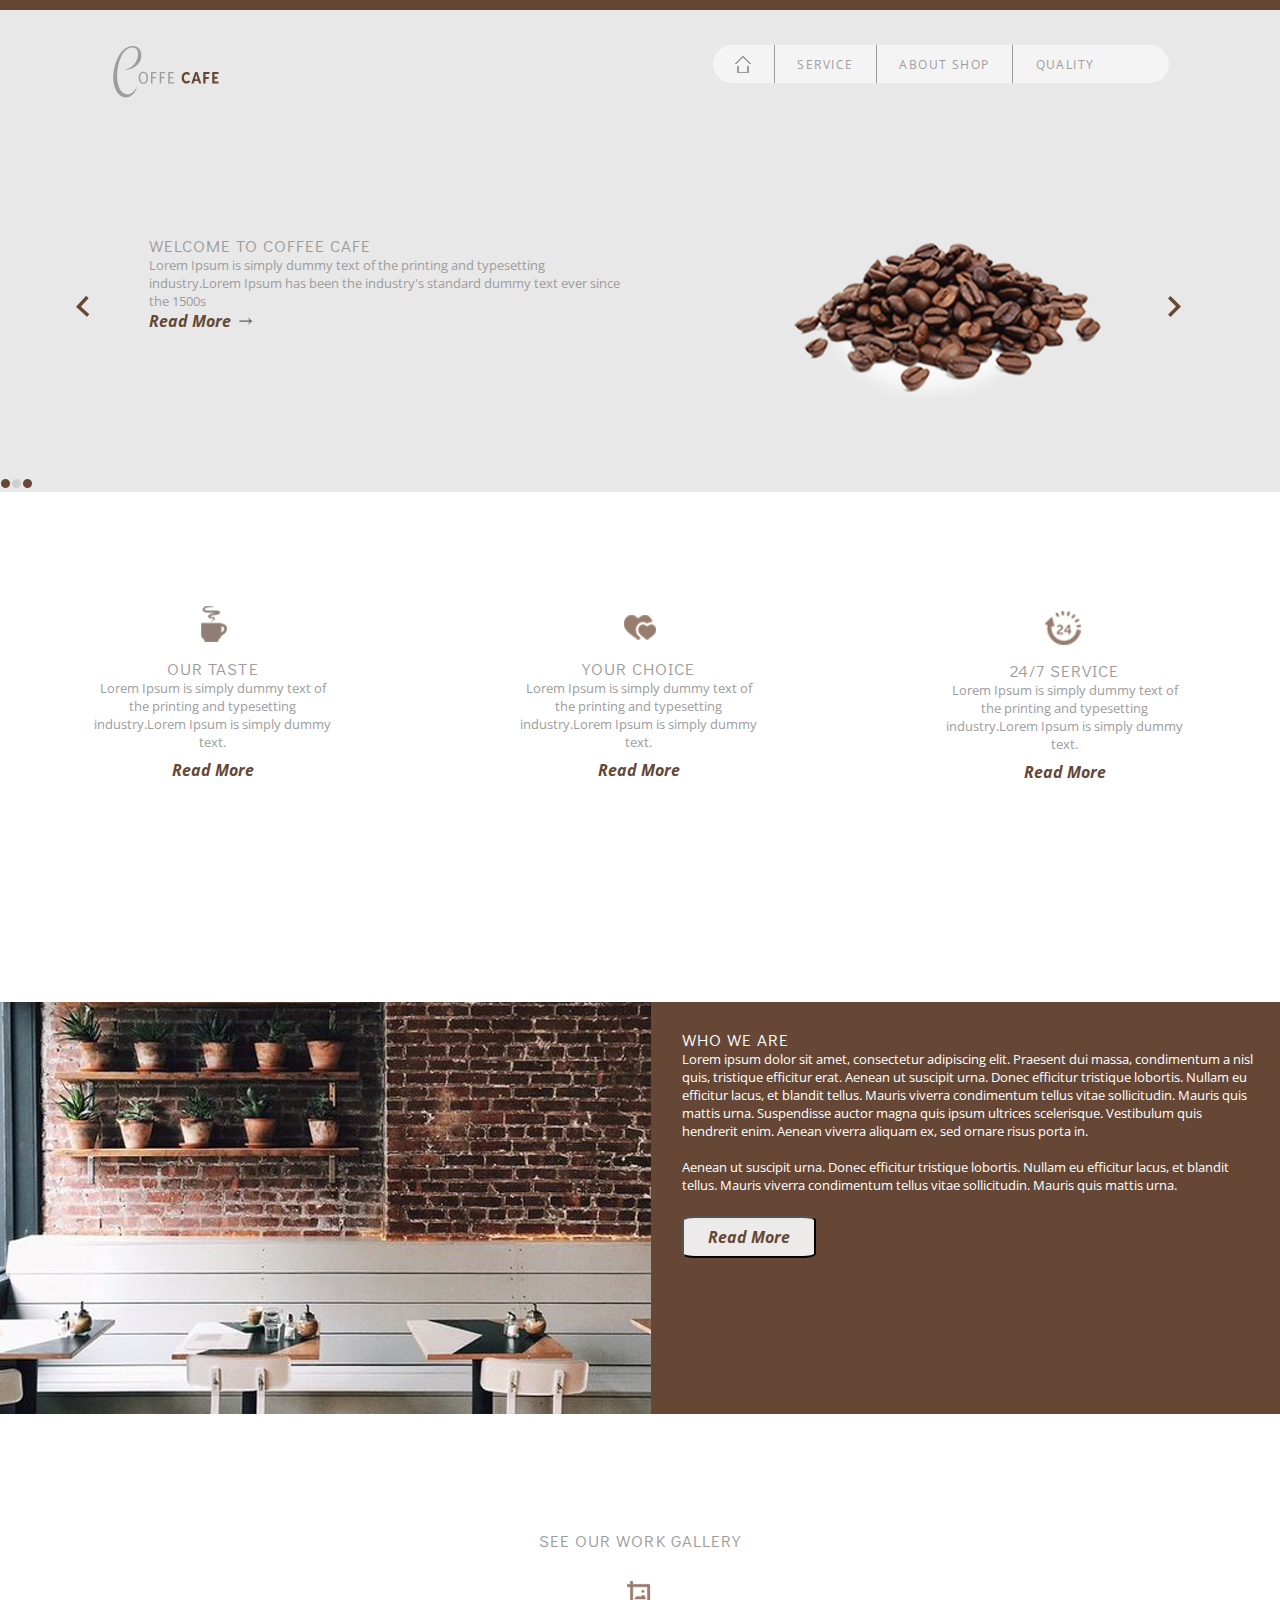
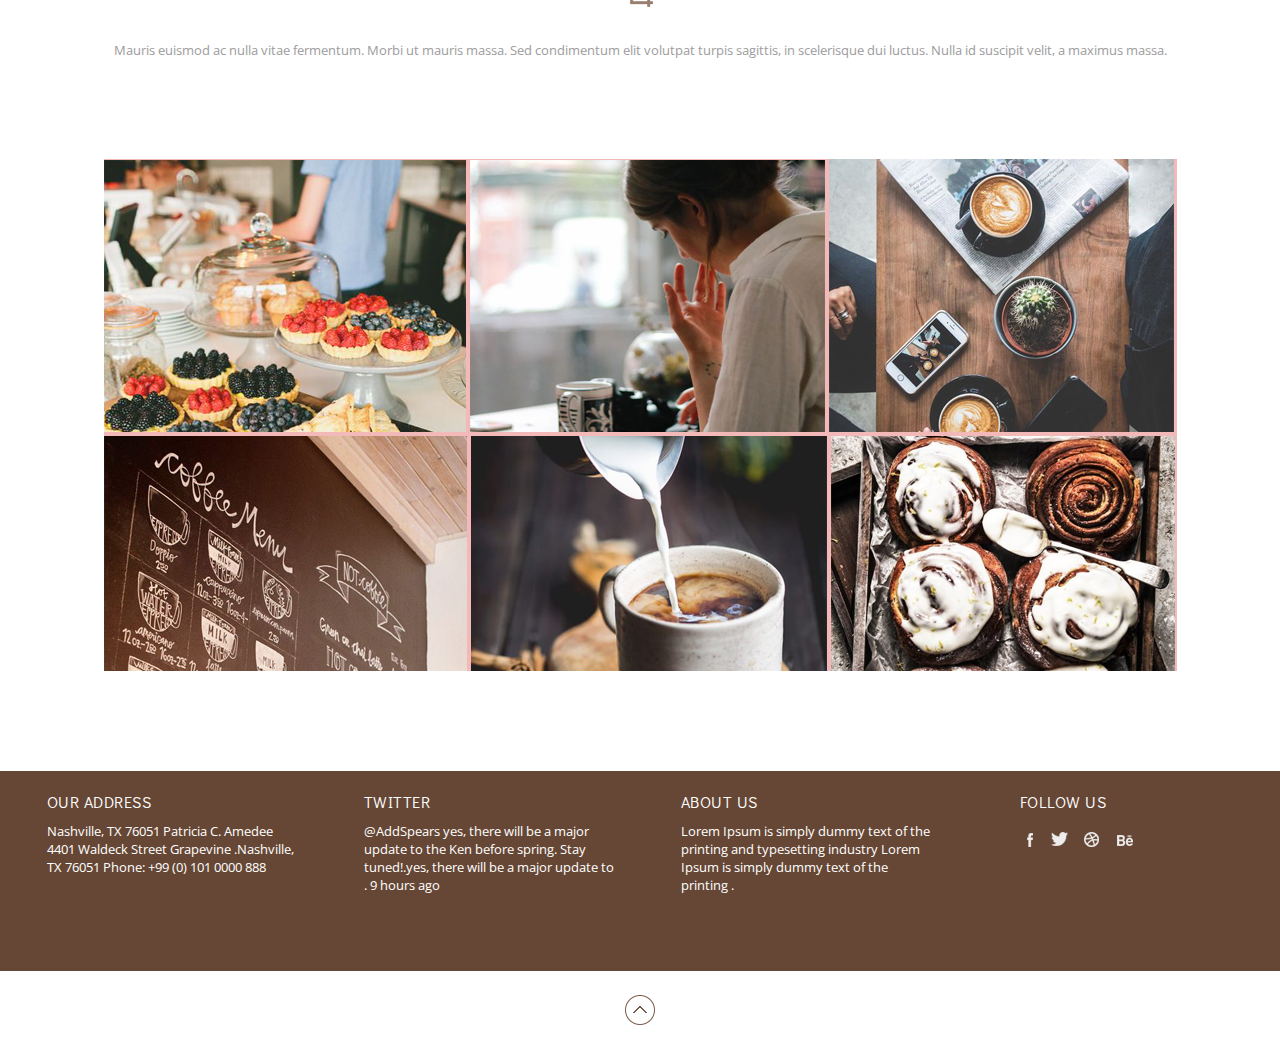
<file: elastic-layout/coffeeshop/index.html>
<!DOCTYPE html>
<html lang="en">
   <head>
     <meta charset="utf-8">
     <meta name="cetav" content="coffeshop">
     <title>Coffe Cafe</title>
     <link rel="stylesheet" type="text/css" href="css/style.css">
     <link href="https://fonts.googleapis.com/css?family=Didact+Gothic|Open+Sans+Condensed:300" rel="stylesheet">
   </head>
   <body>
    <div class="header">
        <div class="wrapper-head">
            <!--Logo-->
            <img src="img/coffeeshopLogo.png" class="img-logo">

            <!--Navegation of the site-->
            <ul class="nav">
                <li><a href=""><img src="img/homeicon.png"></a></li>
                <li><a href="">SERVICE</a></li>
                <li><a href="">ABOUT SHOP</a></li>
                <li><a href="">QUALITY</a></li>
                <li><a href="">CONTACT US</a></li>
            </ul>
        </div>
        
        <!--Slider info about coffe shop-->
        <div class="slider">

            <!--Info about the first slider-->
            <div class="info-slider">
                <h2>WELCOME TO COFFEE CAFE</h2>
                <p>Lorem Ipsum is simply dummy text of the printing and typesetting industry.Lorem Ipsum has been the industry's standard dummy text ever since the 1500s</p>
                <a href="">Read More</a> <!--<button class="button-slider">Read More</button>-->
            </div>

            <!--Photo about the info of teh slider-->
            <div class="img-slider">
                <img src="img/coffee.png">
            </div>

            <!--Arrows-->
            <a href="" id="right"><img src="img/flechader.png"></a>
            <a href="" id="left"><img src="img/flechaizq.png"></a>
            <!--Figure of the slider-->
            <img src="img/ellipseicon.png" class="ellipse">
       </div>
     </div>

     <!--Services of the site-->
    <div class="services">

        <div class="our-serv">
            <img src="img/coffeeicon.png">
            <h2>OUR TASTE</h2>
            <p>Lorem Ipsum is simply dummy text of the printing and typesetting industry.Lorem        
            Ipsum is simply dummy text.</p>
            <a href="" class="a-srv">Read More</a>
        </div>

        <div class="our-serv"> 
            <img src="img/hearticon.png">
            <h2>YOUR CHOICE</h2>
            <p>Lorem Ipsum is simply dummy text of the printing and typesetting industry.Lorem        
          Ipsum is simply dummy text.</p>
            <a href="" class="a-srv">Read More</a>
        </div>

        <div class="our-serv">
            <img src="img/servericon.png">
            <h2>24/7 SERVICE</h2>
            <p>Lorem Ipsum is simply dummy text of the printing and typesetting industry.Lorem        
            Ipsum is simply dummy text.</p>
            <a href="" class="a-srv">Read More</a>
        </div>
    </div>

    <!--About the Stor-->
    <div class="about-us">

        <!--Img of the place-->
        <div class="img-us"><img src="img/gallery/aboutus.jpg"></div>

        <!--Info about who we are-->
        <div class="we-are">
            <h2>WHO WE ARE</h2>
            <p>Lorem ipsum dolor sit amet, consectetur adipiscing elit. Praesent dui massa, condimentum a nisl quis, tristique efficitur erat. Aenean ut suscipit urna. Donec efficitur tristique lobortis. Nullam eu efficitur lacus, et blandit tellus. Mauris viverra condimentum tellus vitae sollicitudin. Mauris quis mattis urna. Suspendisse auctor magna quis ipsum ultrices scelerisque. Vestibulum quis hendrerit enim. Aenean viverra aliquam ex, sed ornare risus porta in.</p><br>    
            <p>Aenean ut suscipit urna. Donec efficitur tristique lobortis. Nullam eu efficitur lacus, et blandit tellus. Mauris viverra condimentum tellus vitae sollicitudin. Mauris quis mattis urna. </p>
            <button class="btn-our">Read More</button></a>
        </div>
    </div>

    <!--Gallery of the site (6 Images)-->
    <div class="gallery">

        <!--General Info-->
        <div class="info-gallery">
            <h2>SEE OUR WORK GALLERY</h2>
            <img src="img/gallery.png">
            <p>Mauris euismod ac nulla vitae fermentum. Morbi ut mauris massa. Sed condimentum elit volutpat turpis sagittis, in scelerisque dui luctus. Nulla id suscipit velit, a maximus massa.</p>
        </div>

        <!--Images-->
        <div class="imgs-gallery">
            <a href="" class="gal-img"><img src="img/gallery/gal1.jpg" alt="img of the gallery"></a>
            <a href="" class="gal-img"><img src="img/gallery/gal2.jpg" alt="img of the gallery"></a>
            <a href="" class="gal-img"><img src="img/gallery/gal3.jpg" alt="img of the gallery"></a>
            <a href="" class="gal-img"><img src="img/gallery/gal4.jpg" alt="img of the gallery"></a>
            <a href="" class="gal-img"><img src="img/gallery/gal5.jpg" alt="img of the gallery"></a>
            <a href="" class="gal-img"><img src="img/gallery/gal6.jpg" alt="img of the gallery"></a>
        </div> 
    </div>

    <div class="footer clearFix">

        <!--Address-->
        <div class="footer-info">
            <h3>OUR ADDRESS</h3>
            <p>Nashville, TX 76051 Patricia C. Amedee 4401 
            Waldeck Street Grapevine .Nashville, TX 76051
            Phone: +99 (0) 101 0000 888</p>
        </div>

        <!--Twitter-->
        <div class="footer-info">
            <h3>TWITTER</h3>
            <p> @AddSpears  yes, there will be a major update to 
            the Ken before spring. Stay tuned!.yes, there will 
            be a major update to . 
            9 hours ago</p>
        </div>

        <!--About Us-->
        <div class="footer-info">
            <h3>ABOUT US</h3>
            <p>Lorem Ipsum is simply dummy text of 
            the printing and typesetting industry
            Lorem Ipsum is simply dummy text 
            of the printing .</p>
        </div>

        <!--Social Media info/ Icons-->
        <div class="footer-info">

            <h3>FOLLOW US</h3>

            <div class="social-icons">
                <a href=""><img src="img/social-icons/fb.png"></a></li>
                <a href=""><img src="img/social-icons/tw.png"></a></li>
                <a href=""><img src="img/social-icons/icon3.png"></a></li>
                <a href=""><img src="img/social-icons/be.png"></a></li>
            </div>

        </div>
    </div>

    <!--Sub footer for show more-->
    <div class="sub-footer">
        <a href="" ><img src="img/more.png"></a>
    </div>

   </body>
</html>
</file>
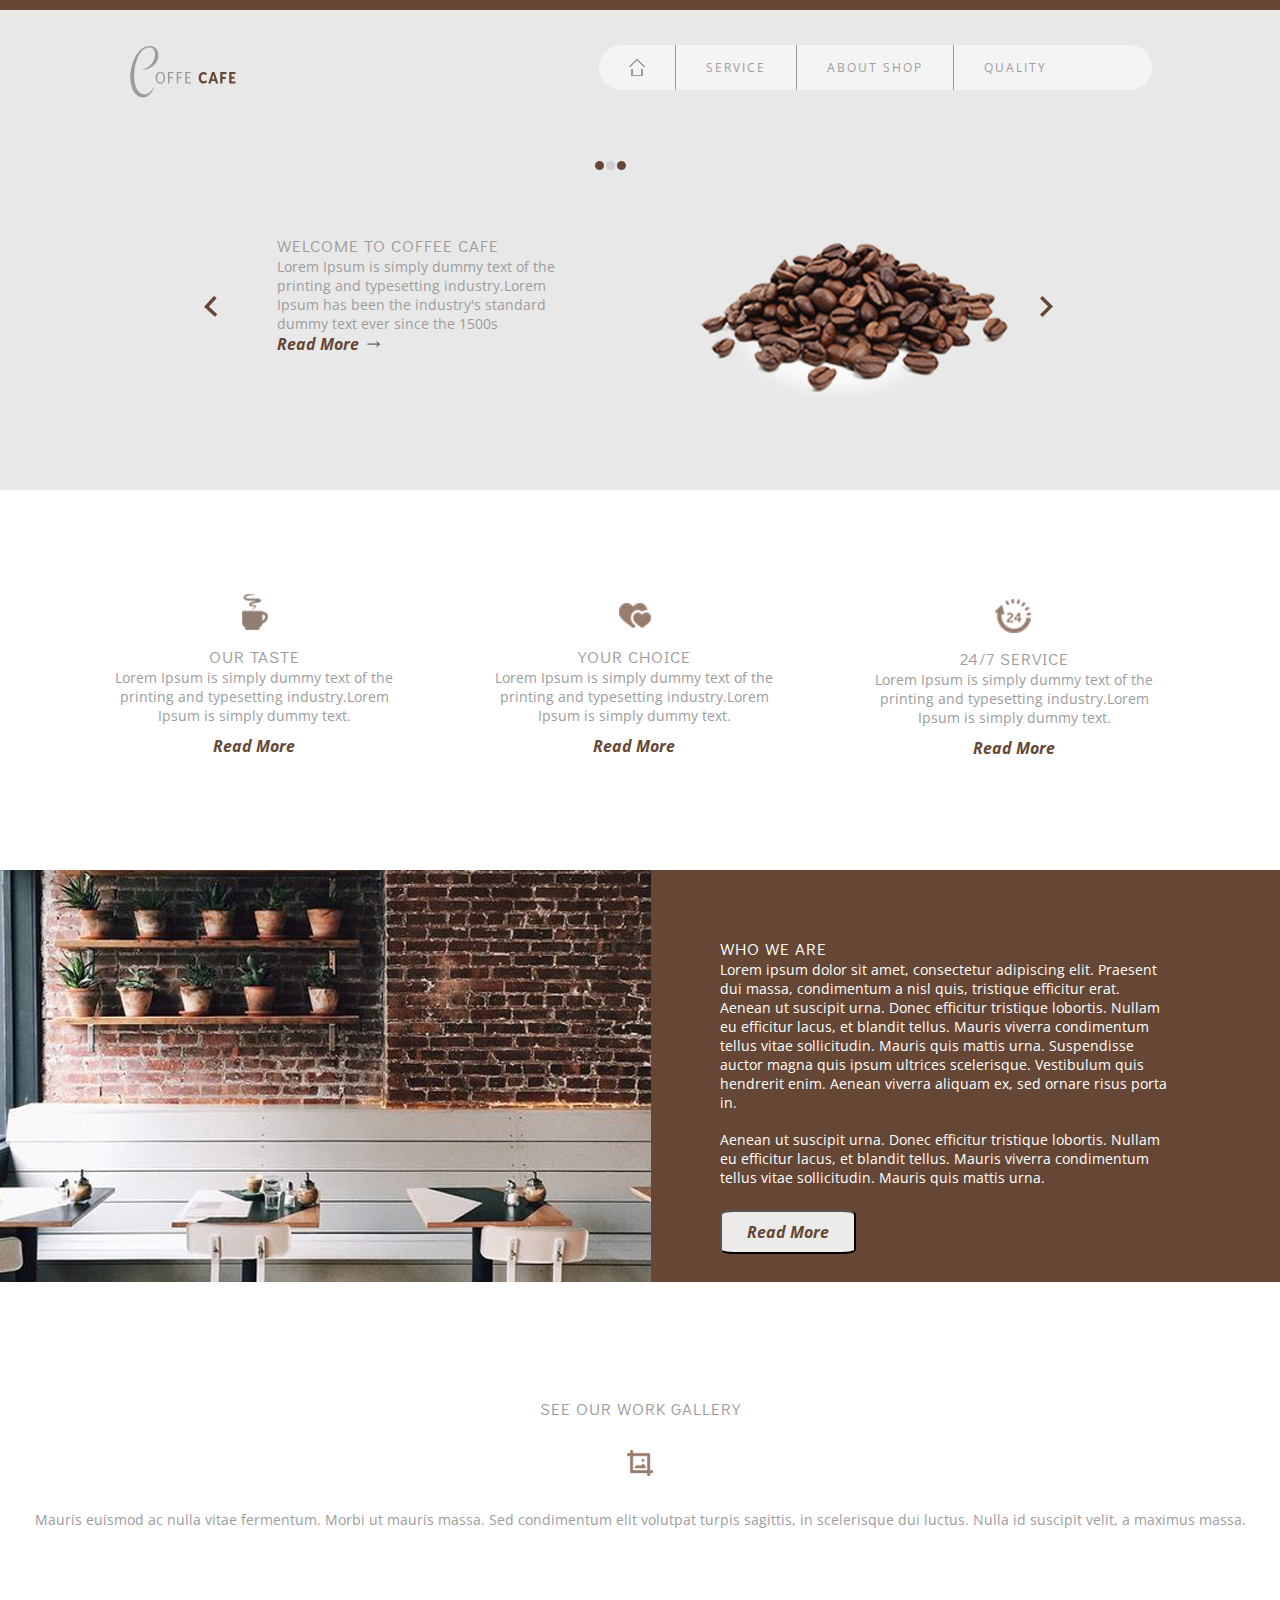
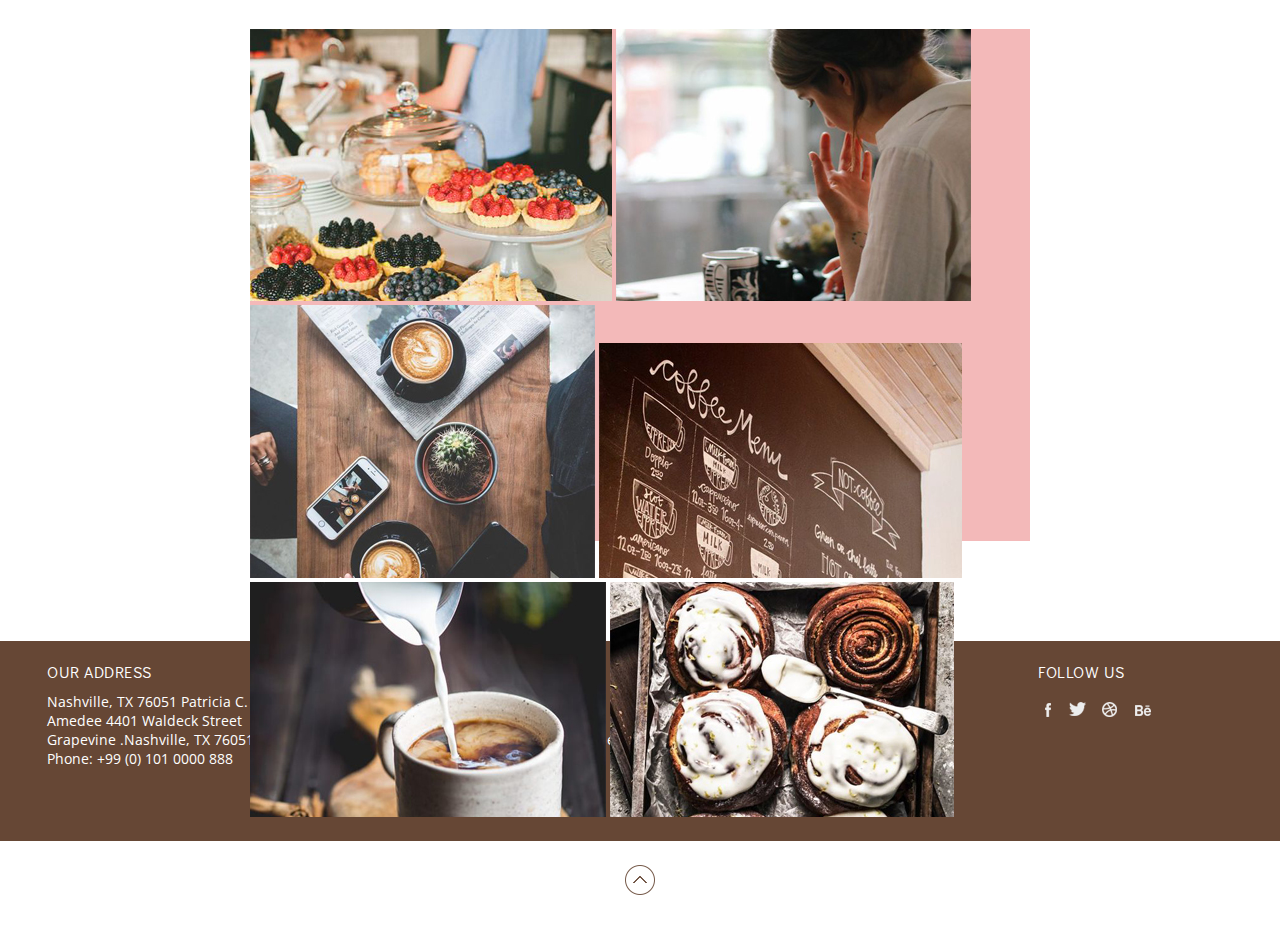
<file: fluid-layout/coffeeshop/index.html>
<!DOCTYPE html>
<html lang="en">
   <head>
     <meta charset="utf-8">
     <meta name="cetav" content="coffeshop">
     <title>Coffe Cafe</title>
     <link rel="stylesheet" type="text/css" href="css/style.css">
     <link href="https://fonts.googleapis.com/css?family=Didact+Gothic|Open+Sans+Condensed:300" rel="stylesheet">
   </head>
   <body>
    <div class="header">
        <div class="wrapper-head">
            <!--Logo-->
            <img src="img/coffeeshopLogo.png" class="img-logo">

            <!--Navegation of the site-->
            <ul class="nav">
                <li><a href=""><img src="img/homeicon.png"></a></li>
                <li><a href="">SERVICE</a></li>
                <li><a href="">ABOUT SHOP</a></li>
                <li><a href="">QUALITY</a></li>
                <li><a href="">CONTACT US</a></li>
            </ul>
        </div>
        
        <!--Slider info about coffe shop-->
        <div class="slider clearFix">

            <!--Info about the first slider-->
            <div class="info-slider">
                <h2>WELCOME TO COFFEE CAFE</h2>
                <p>Lorem Ipsum is simply dummy text of the printing and typesetting industry.Lorem Ipsum has been the industry's standard dummy text ever since the 1500s</p>
                <a href="">Read More</a> 
            </div>

            <!--Photo about the info of teh slider-->
            <div class="img-slider">
                <img src="img/coffee.png">
            </div>

            <!--Arrows-->
            <a href="" id="right"><img src="img/flechader.png"></a>
            <a href="" id="left"><img src="img/flechaizq.png"></a>
            <!--Figure of the slider-->
            <img src="img/ellipseicon.png" class="ellipse">
        </div>
     </div>

     <!--Services of the site-->
    <div class="services">

        <div class="our-serv">
            <img src="img/coffeeicon.png">
            <h2>OUR TASTE</h2>
            <p>Lorem Ipsum is simply dummy text of the printing and typesetting industry.Lorem        
            Ipsum is simply dummy text.</p>
            <a href="" class="a-srv">Read More</a>
        </div>

        <div class="our-serv"> 
            <img src="img/hearticon.png">
            <h2>YOUR CHOICE</h2>
            <p>Lorem Ipsum is simply dummy text of the printing and typesetting industry.Lorem        
          Ipsum is simply dummy text.</p>
            <a href="" class="a-srv">Read More</a>
        </div>

        <div class="our-serv">
            <img src="img/servericon.png">
            <h2>24/7 SERVICE</h2>
            <p>Lorem Ipsum is simply dummy text of the printing and typesetting industry.Lorem        
            Ipsum is simply dummy text.</p>
            <a href="" class="a-srv">Read More</a>
        </div>
    </div>

    <!--About the Store-->
    <div class="about-us">

        <!--Img of the place-->
        <div class="img-us"><img src="img/gallery/aboutus.jpg"></div>

        <!--Info about who we are-->
        <div class="we-are">
            <h2>WHO WE ARE</h2>
            <p>Lorem ipsum dolor sit amet, consectetur adipiscing elit. Praesent dui massa, condimentum a nisl quis, tristique efficitur erat. Aenean ut suscipit urna. Donec efficitur tristique lobortis. Nullam eu efficitur lacus, et blandit tellus. Mauris viverra condimentum tellus vitae sollicitudin. Mauris quis mattis urna. Suspendisse auctor magna quis ipsum ultrices scelerisque. Vestibulum quis hendrerit enim. Aenean viverra aliquam ex, sed ornare risus porta in.</p><br>    
            <p>Aenean ut suscipit urna. Donec efficitur tristique lobortis. Nullam eu efficitur lacus, et blandit tellus. Mauris viverra condimentum tellus vitae sollicitudin. Mauris quis mattis urna. </p>
            <button class="btn-our">Read More</button></a>
        </div>
    </div>

    <!--Gallery of the site (6 Images)-->
    <div class="gallery">

        <!--General Info-->
        <div class="info-gallery">
            <h2>SEE OUR WORK GALLERY</h2>
            <img src="img/gallery.png">
            <p>Mauris euismod ac nulla vitae fermentum. Morbi ut mauris massa. Sed condimentum elit volutpat turpis sagittis, in scelerisque dui luctus. Nulla id suscipit velit, a maximus massa.</p>
        </div>

        <!--Images-->
        <div class="imgs-gallery">
            <a href="" class="gal-img"><img src="img/gallery/gal1.jpg" alt="img of the gallery"></a>
            <a href="" class="gal-img"><img src="img/gallery/gal2.jpg" alt="img of the gallery"></a>
            <a href="" class="gal-img"><img src="img/gallery/gal3.jpg" alt="img of the gallery"></a>
            <a href="" class="gal-img"><img src="img/gallery/gal4.jpg" alt="img of the gallery"></a>
            <a href="" class="gal-img"><img src="img/gallery/gal5.jpg" alt="img of the gallery"></a>
            <a href="" class="gal-img"><img src="img/gallery/gal6.jpg" alt="img of the gallery"></a>
        </div>
    </div>

    <div class="footer clearFix">

        <!--Address-->
        <div class="footer-info">
            <h3>OUR ADDRESS</h3>
            <p>Nashville, TX 76051 Patricia C. Amedee 4401 
            Waldeck Street Grapevine .Nashville, TX 76051
            Phone: +99 (0) 101 0000 888</p>
        </div>

        <!--Twitter-->
        <div class="footer-info">
            <h3>TWITTER</h3>
            <p> @AddSpears  yes, there will be a major update to 
            the Ken before spring. Stay tuned!.yes, there will 
            be a major update to . 
            9 hours ago</p>
        </div>

        <!--About Us-->
        <div class="footer-info">
            <h3>ABOUT US</h3>
            <p>Lorem Ipsum is simply dummy text of 
            the printing and typesetting industry
            Lorem Ipsum is simply dummy text 
            of the printing .</p>
        </div>

        <!--Social Media info/ Icons-->
        <div class="footer-info">

            <h3>FOLLOW US</h3>

            <div class="social-icons">
                <a href=""><img src="img/social-icons/fb.png"></a></li>
                <a href=""><img src="img/social-icons/tw.png"></a></li>
                <a href=""><img src="img/social-icons/icon3.png"></a></li>
                <a href=""><img src="img/social-icons/be.png"></a></li>
            </div>

        </div>
    </div>

    <!--Sub footer for show more-->
    <div class="sub-footer">
        <a href="" ><img src="img/more.png"></a>
    </div>

   </body>
</html>
</file>
<file: elastic-layout/coffeeshop/css/style.css>
h2 {
  color: #9d9c9d;
  font: normal 1.06em "Didact Gothic", sans-serif;
  letter-spacing: 0.06em; }

h3 {
  color: #fff;
  font: normal 1em "Didact Gothic", sans-serif;
  letter-spacing: 0.03em; }

p {
  color: #9d9c9d;
  font: normal 0.8em "Open Sans Condensed", sans-serif; }

.nav {
  list-style-type: none;
  font: normal 0.75em "Open Sans Condensed", sans-serif;
  letter-spacing: 0.12em; }

ul {
  list-style-type: none; }

li a {
  color: #9d9c9d;
  text-align: center;
  text-decoration: none; }

* {
  margin: 0;
  padding: 0; }

body {
  width: 80em;
  margin: 0 auto; }

.btn-our {
  font: italic bold 1em "Open Sans Condensed", sans-serif;
  color: #664735;
  border-radius: 10%;
  background-color: #edebea;
  box-sizing: content-box;
  margin: 1.4em 1.4em 1.4em 0;
  padding: 0.5em 1.5em 0.5em 1.5em; }

.nav {
  background-color: #f5f4f4;
  width: 38em;
  height: 3.2em;
  border-radius: 50px;
  float: right; }

ul {
  margin: 0;
  padding: 0;
  overflow: hidden; }

li {
  float: left;
  border-left: 0.06em solid #9d9c9d; }
  li:first-child {
    border-left: none; }

li a {
  display: block;
  padding: 0.875em 1.87em; }
  li a:hover {
    color: #664735;
    font-style: bold;
    background-color: #f3b9b9; }

.slider {
  padding-top: 3.125em;
  background-color: #e8e8e8;
  position: relative;
  clear: both; }
  .slider a {
    font: italic bold 1em "Open Sans Condensed", sans-serif;
    color: #664735;
    text-decoration: none;
    padding-right: 1.43em;
    background: url(../img/readmore.png) no-repeat right; }

#right {
  position: absolute;
  background: none;
  left: 4.37em;
  top: 12.12em; }

#left {
  position: absolute;
  background: none;
  right: 4.37em;
  top: 12.12em; }

.info-slider {
  width: 30.68em;
  height: 15em;
  margin-left: 9.31em;
  padding-top: 5.25em;
  float: left; }

.img-slider {
  width: 30.68em;
  height: 15em;
  margin-left: 9.31em;
  padding-top: 5.25em;
  float: right; }

.ellipse {
  text-align: center; }

.services {
  overflow: hidden; }

.our-serv {
  width: 26.62em;
  height: 25em;
  text-align: center;
  float: left;
  padding-top: 7em; }
  .our-serv p {
    width: 18.75em;
    margin: 0 auto;
    padding-bottom: 0.62em; }

.about-us {
  color: #fff;
  background-color: #664735;
  height: 412px;
  overflow: hidden; }
  .about-us p, .about-us h2 {
    color: #fff; }

.img-us {
  width: 640px;
  float: left; }

.we-are {
  width: 572px;
  height: 372px;
  padding: 26px;
  float: right; }

.a-srv {
  font: italic bold 1em "Open Sans Condensed", sans-serif;
  color: #664735;
  text-decoration: none; }

.info-gallery {
  text-align: center;
  padding-bottom: 100px; }
  .info-gallery img {
    margin: 30px 0px 30px 0px; }

.imgs-gallery {
  width: 1073px;
  height: 512px;
  margin: 0 auto;
  background-color: #f3b9b9; }

.gal-img {
  opacity: 1;
  filter: alpha(opacity=100); }

.gal-img:hover {
  opacity: 0.3;
  filter: alpha(opacity=30); }

.gallery {
  padding: 115px 0 100px 0px; }

.footer {
  height: 200px;
  width: 100%;
  background-color: #664735;
  clear: both; }

.footer-info {
  width: 250px;
  float: left;
  padding: 20px;
  margin-left: 27px; }
  .footer-info p {
    color: #fff;
    margin-top: 10px; }
  .footer-info:last-child {
    margin-left: 49px;
    width: 150px; }

.social-icons {
  margin-top: 20px; }

.sub-footer {
  width: 100%;
  text-align: center;
  overflow: hidden;
  padding: 20px 0px 20px 0px; }

.wrapper-head {
  width: 1058px;
  margin: 0 auto;
  margin-top: 35px; }

.header {
  clear: both;
  height: 480px;
  border-top: 10px solid #664735;
  background-color: #e8e8e8; }

.img-logo {
  float: left; }

/*# sourceMappingURL=style.css.map */
</file>
<file: fluid-layout/coffeeshop/css/style.css>
h2 {
  color: #9d9c9d;
  font: normal 17px "Didact Gothic", sans-serif;
  letter-spacing: 1px; }

h3 {
  color: #fff;
  font: normal 16px "Didact Gothic", sans-serif;
  letter-spacing: 0.5px; }

p {
  color: #9d9c9d;
  font: normal 14px "Open Sans Condensed", sans-serif; }

.nav {
  list-style-type: none;
  font: normal 12px "Open Sans Condensed", sans-serif;
  letter-spacing: 2px; }

ul {
  list-style-type: none; }

li a {
  color: #9d9c9d;
  text-align: center;
  text-decoration: none; }

* {
  margin: 0px;
  padding: 0px; }

body {
  width: 100%;
  margin: 0 auto; }

.btn-our {
  font: italic bold 16px "Open Sans Condensed", sans-serif;
  color: #664735;
  border-radius: 10%;
  background-color: #edebea;
  box-sizing: content-box;
  margin: 23px 23px 23px 0;
  padding: 9px 25px 9px 25px; }

.nav {
  background-color: #f5f4f4;
  width: 553px;
  height: 45px;
  border-radius: 50px;
  float: right; }

ul {
  margin: 0;
  padding: 0;
  overflow: hidden; }

li {
  float: left;
  border-left: 1px solid #9d9c9d; }
  li:first-child {
    border-left: none; }

li a {
  display: block;
  padding: 14px 30px; }
  li a:hover {
    color: #664735;
    font-style: bold;
    background-color: #f3b9b9; }

.slider {
  width: 80%;
  margin: 0 auto;
  padding-top: 50px;
  background-color: #e8e8e8;
  position: relative;
  clear: both; }
  .slider a {
    font: italic bold 16px "Open Sans Condensed", sans-serif;
    color: #664735;
    text-decoration: none;
    padding-right: 23px;
    background: url(../img/readmore.png) no-repeat right; }

#right {
  position: absolute;
  background: none;
  left: 70px;
  top: 194px; }

#left {
  position: absolute;
  background: none;
  right: 70px;
  top: 194px; }

.info-slider {
  width: 30%;
  height: 240px;
  margin-left: 149px;
  padding-top: 84px;
  float: left; }

.img-slider {
  width: 30%;
  height: 240px;
  margin-right: 149px;
  padding-top: 84px;
  float: right; }

.ellipse {
  text-align: center;
  padding: 10px; }

.services {
  overflow: hidden;
  width: 90%;
  margin: 0 auto;
  padding-top: 100px; }

.our-serv {
  width: 33%;
  height: 280px;
  text-align: center;
  float: left; }
  .our-serv p {
    width: 300px;
    margin: 0 auto;
    padding-bottom: 10px; }

.about-us {
  width: 100%;
  color: #fff;
  background-color: #664735;
  height: 412px;
  clear: both; }
  .about-us p, .about-us h2 {
    color: #fff; }

.img-us {
  width: 50%;
  float: left;
  text-align: center; }

.we-are {
  width: 35%;
  height: 372px;
  padding: 67px 112px 26px 50px;
  float: right; }

.a-srv {
  font: italic bold 16px "Open Sans Condensed", sans-serif;
  color: #664735;
  text-decoration: none; }

.info-gallery {
  text-align: center;
  padding-bottom: 100px; }
  .info-gallery img {
    margin: 30px 0px 30px 0px; }

.imgs-gallery {
  width: 61%;
  height: 512px;
  margin: 0 auto;
  background-color: #f3b9b9; }

.gal-img {
  opacity: 1;
  filter: alpha(opacity=100); }

.gal-img:hover {
  opacity: 0.3;
  filter: alpha(opacity=30); }

.gallery {
  width: 100%;
  padding: 115px 0 100px 0px; }

.footer {
  height: 200px;
  width: 100%;
  background-color: #664735;
  clear: both; }

.footer-info {
  width: 20%;
  float: left;
  padding: 20px;
  margin-left: 27px; }
  .footer-info p {
    color: #fff;
    margin-top: 10px; }
  .footer-info:last-child {
    margin-left: 49px;
    width: 15%; }

.social-icons {
  margin-top: 20px; }

.sub-footer {
  width: 100%;
  text-align: center;
  overflow: hidden;
  padding: 20px 0px 20px 0px; }

.wrapper-head {
  width: 80%;
  margin: 0 auto;
  margin-top: 35px; }

.header {
  clear: both;
  height: 480px;
  border-top: 10px solid #664735;
  background-color: #e8e8e8; }

.img-logo {
  float: left; }

/*# sourceMappingURL=style.css.map */
</file>
